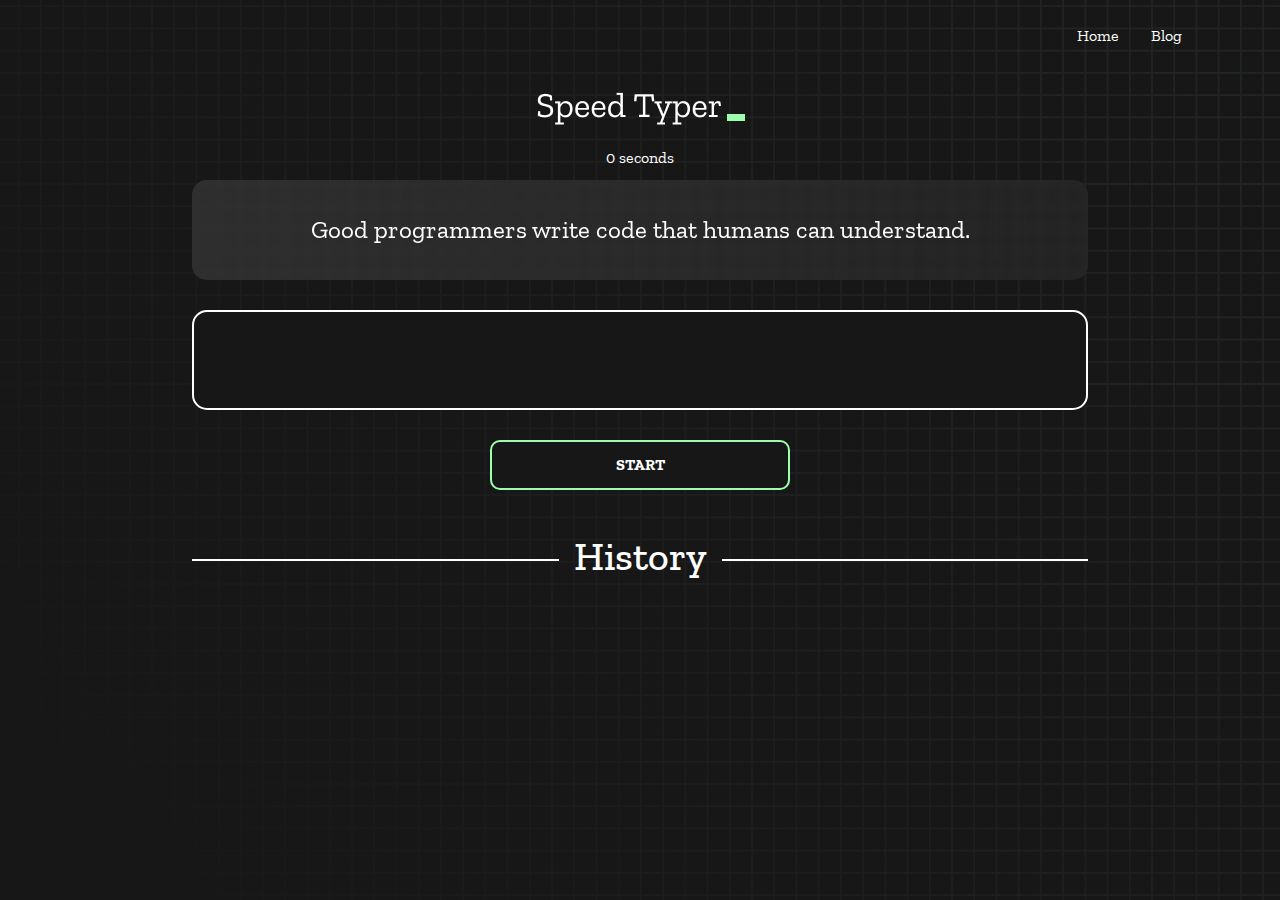
<file: index.html>
<!DOCTYPE html>
<html lang="en">

<head>
  <meta charset="UTF-8" />
  <meta http-equiv="X-UA-Compatible" content="IE=edge" />
  <meta name="viewport" content="width=device-width, initial-scale=1.0" />
  <title>Speed Typer</title>
  <link rel="stylesheet" href="https://cdn.jsdelivr.net/npm/bootstrap@5.2.1/dist/css/bootstrap.min.css">
  <link rel="stylesheet" href="styles.css" />
  <link rel="preconnect" href="https://fonts.googleapis.com" />
  <link rel="preconnect" href="https://fonts.gstatic.com" crossorigin />
  <link href="https://fonts.googleapis.com/css2?family=Zilla+Slab:wght@300;400;500&display=swap" rel="stylesheet" />
</head>

<body>
  <header class="container mt-3"> 
    <ul class="nav justify-content-end">
      <li class="nav-item">
        <a class="nav-link text-white" aria-current="page" href="index.html">Home</a>
      </li>
      <li class="nav-item">
        <a class="nav-link text-white" href="blog.html">Blog</a>
      </li>
    </ul>
  </header>
  <h1 class="title"><img src="./logo.png" /></h1>
  <div id="show-time">0 seconds</div>

  <div class="box-container">
    <div id="question"></div>

    <div id="display" class="inactive"></div>

    <div class="buttons">
      <button id="starts">START</button>
    </div>

    <div class="divider-container">
      <div class="line"></div>
      <h1 class="title2">History</h1>
      <div class="line"></div>
    </div>

      <div id="histories" class="row row-cols-1 row-cols-md-3 g-4">
        
      </div>    
  </div>

  <div id="countdown"></div>
  <div id="modal-background" class="hidden"></div>
    <div id="result" class="hidden"></div>

  <script src="./history.js"></script>
  <script src="./script.js"></script>
</body>

</html>
</file>
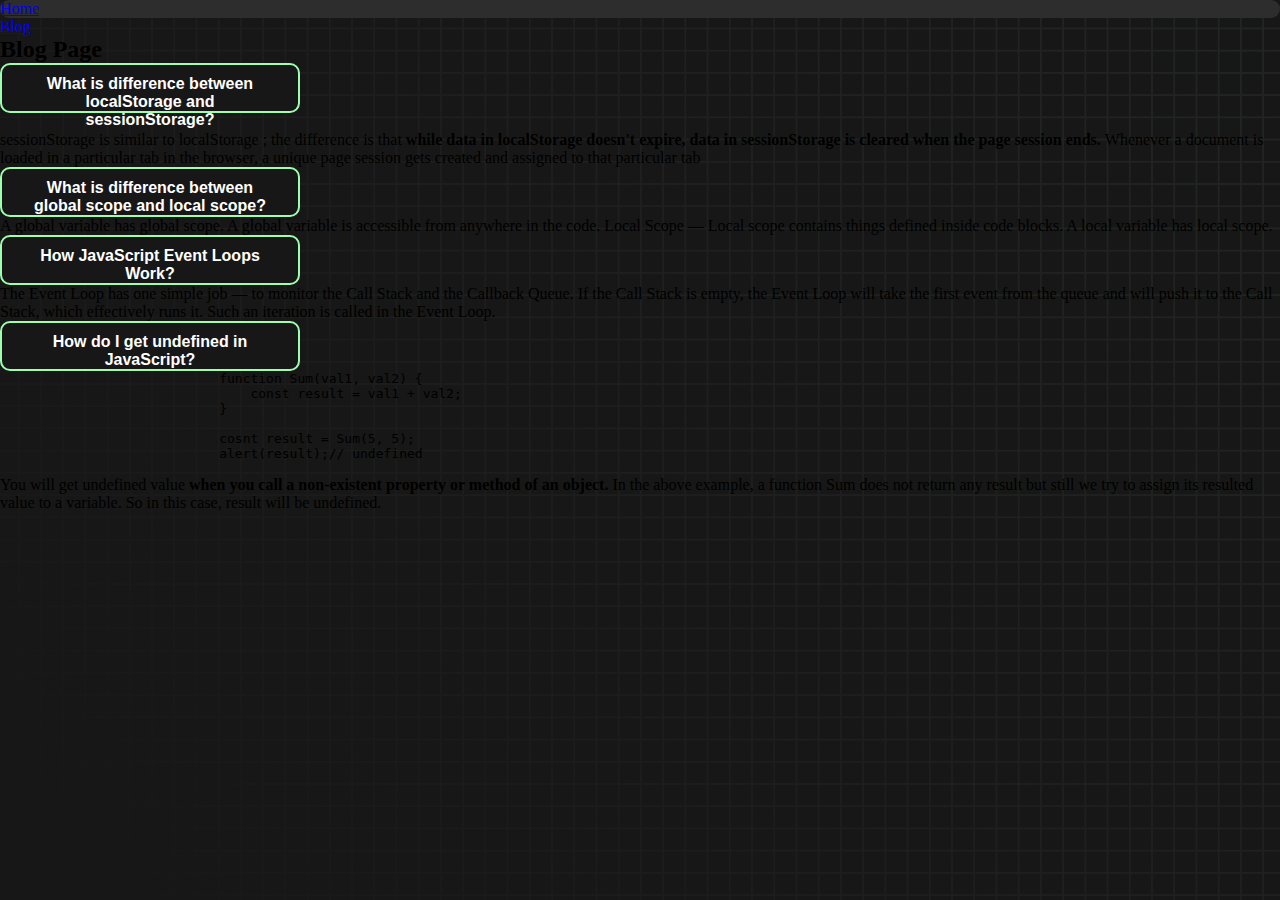
<file: blog.html>
<!doctype html>
<html lang="en">

<head>
    <meta charset="utf-8">
    <meta name="viewport" content="width=device-width, initial-scale=1">
    <title>Blog</title>
    <link href="https://cdn.jsdelivr.net/npm/bootstrap@5.2.1/dist/css/bootstrap.min.css" rel="stylesheet"
        integrity="sha384-iYQeCzEYFbKjA/T2uDLTpkwGzCiq6soy8tYaI1GyVh/UjpbCx/TYkiZhlZB6+fzT" crossorigin="anonymous">
    <link rel="stylesheet" href="styles.css" />
</head>

<body>
    <header class="container mt-3"> 
        <ul class="nav justify-content-end">
          <li class="nav-item">
            <a class="nav-link text-white" aria-current="page" href="index.html">Home</a>
          </li>
          <li class="nav-item">
            <a class="nav-link text-white" href="blog.html">Blog</a>
          </li>
        </ul>
        <h2 class="text-white text-center">Blog Page</h2>
      </header>
    <main class="container mt-5">
        <div class="accordion" id="accordionExample">
            <div class="accordion-item">
                <h2 class="accordion-header" id="headingOne">
                    <button class="accordion-button" type="button" data-bs-toggle="collapse"
                        data-bs-target="#collapseOne" aria-expanded="true" aria-controls="collapseOne">
                        What is difference between localStorage and sessionStorage?
                    </button>
                </h2>
                <div id="collapseOne" class="accordion-collapse collapse show" aria-labelledby="headingOne"
                    data-bs-parent="#accordionExample">
                    <div class="accordion-body">
                        sessionStorage is similar to localStorage ; the difference is that <b>while data in localStorage doesn't expire, data in sessionStorage is cleared when the page session ends. </b> Whenever a document is loaded in a particular tab in the browser, a unique page session gets created and assigned to that particular tab
                    </div>
                </div>
            </div>
            <div class="accordion-item">
                <h2 class="accordion-header" id="headingTwo">
                    <button class="accordion-button collapsed" type="button" data-bs-toggle="collapse"
                        data-bs-target="#collapseTwo" aria-expanded="false" aria-controls="collapseTwo">
                        What is difference between global scope and local scope?
                    </button>
                </h2>
                <div id="collapseTwo" class="accordion-collapse collapse" aria-labelledby="headingTwo"
                    data-bs-parent="#accordionExample">
                    <div class="accordion-body">
                        A global variable has global scope. A global variable is accessible from anywhere in the code. Local Scope — Local scope contains things defined inside code blocks. A local variable has local scope.
                    </div>
                </div>
            </div>
            <div class="accordion-item">
                <h2 class="accordion-header" id="headingThree">
                    <button class="accordion-button collapsed" type="button" data-bs-toggle="collapse"
                        data-bs-target="#collapseThree" aria-expanded="false" aria-controls="collapseThree">
                        How JavaScript Event Loops Work?
                    </button>
                </h2>
                <div id="collapseThree" class="accordion-collapse collapse" aria-labelledby="headingThree"
                    data-bs-parent="#accordionExample">
                    <div class="accordion-body">
                        The Event Loop has one simple job — to monitor the Call Stack and the Callback Queue. If the Call Stack is empty, the Event Loop will take the first event from the queue and will push it to the Call Stack, which effectively runs it. Such an iteration is called in the Event Loop.
                    </div>
                </div>
            </div>
            <div class="accordion-item">
                <h2 class="accordion-header" id="headingFour">
                    <button class="accordion-button collapsed" type="button" data-bs-toggle="collapse"
                        data-bs-target="#collapseFour" aria-expanded="false" aria-controls="collapseFour">
                        How do I get undefined in JavaScript?
                    </button>
                </h2>
                <div id="collapseFour" class="accordion-collapse collapse" aria-labelledby="headingFour"
                    data-bs-parent="#accordionExample">
                    <div class="accordion-body">
                        <pre>
                            function Sum(val1, val2) {
                                const result = val1 + val2;
                            }

                            cosnt result = Sum(5, 5);
                            alert(result);// undefined
                        </pre>
                        You will get undefined value <b>when you call a non-existent property or method of an object.</b> In the above example, a function Sum does not return any result but still we try to assign its resulted value to a variable. So in this case, result will be undefined.
                    </div>
                </div>
            </div>
        </div>
    </main>
    <script src="https://cdn.jsdelivr.net/npm/bootstrap@5.2.1/dist/js/bootstrap.bundle.min.js"
        integrity="sha384-u1OknCvxWvY5kfmNBILK2hRnQC3Pr17a+RTT6rIHI7NnikvbZlHgTPOOmMi466C8"
        crossorigin="anonymous"></script>
</body>

</html>
</file>
<file: styles.css>
* {
  padding: 0;
  margin: 0;
  box-sizing: border-box;
}

body {
  background-image: url("./bg.png");
  background-size: cover;
  background-position: left top;
  font-family: "Zilla Slab", serif;
}


.box-container {
  width: 70%;
  margin: 0 auto;
}

#question {
  height: 100px;
  display: flex;
  align-items: center;
  justify-content: center;
  color: white;
  font-size: 25px;
  border-radius: 15px;
  background: rgb(255, 255, 255);
  background: linear-gradient(92.49deg,
      rgba(255, 255, 255, 0.1) 0.18%,
      rgba(255, 255, 255, 0.05) 99.85%);
  backdrop-filter: blur(5px);
  margin-bottom: 30px;
}

#display {
  height: 100px;
  display: flex;
  flex-wrap: wrap;
  align-items: center;
  padding-left: 5rem;
  color: white;
  font-size: 32px;
  background-color: #171717;
  border: 2px solid #9dffad;
  border-radius: 15px;
}

#countdown {
  position: fixed;
  height: 100vh;
  width: 100vw;
  background-color: rgba(0, 0, 0, 0.8);
  top: 0;
  left: 0;
  display: flex;
  align-items: center;
  justify-content: center;
  font-size: 3rem;
  color: white;
  display: none;
}

#result {
  position: absolute;
  top: 50%;
  left: 50%;
  transform: translate(-50%, -50%);
  height: 250px;
  width: 400px;
  background-color: #171717;
  border-radius: 15px;
  border: 2px solid #9dffad;
  color: white;
  text-align: center;
  padding: 2rem;
}

#result p {
  margin-bottom: 15px;
}

#show-time {
  text-align: center;
  color: white;
  margin: 10px 0;
}

.green {
  color: #9dffad;
}

.red {
  color: #eb6565;
}

.bold {
  font-weight: 700;
}

.inactive {
  border: 2px solid white !important;
}

.hidden {
  display: none;
}

.title {
  text-align: center;
  color: white;
  margin: 20px 0;
}

.divider-container {
  height: 80px;
  display: flex;
  justify-content: center;
  align-items: center;
  gap: 15px;
  margin: 0 auto;
}

.line {
  height: 2px;
  background: white;
  width: 100%;
}

.title2 {
  color: white;
  display: block;
}

.buttons {
  display: flex;
  justify-content: center;
  margin: 30px 0;
}

button {
  padding: 10px 20px;
  border: none;
  font-size: 16px;
  font-weight: bold;
  width: 300px;
  height: 50px;
  color: white;
  background-color: #171717;
  border-radius: 10px;
  border: 2px solid #9dffad;
  cursor: pointer;
}

#histories {
  display: flex;
  flex-wrap: wrap;
  justify-content: space-around;
}
.grid-container {
  display: grid;
  grid-template-columns: 200px 2fr;
  background-color: #2196F3;
  padding: 10px;
}
.grid-item {
  background-color: rgba(255, 255, 255, 0.8);
  border: 1px solid rgba(0, 0, 0, 0.8);
  padding: 20px;
  font-size: 30px;
  text-align: center;
}
.nav-item:hover{
  background-color: #2D2D2D;
  border-radius: 10px;
}

.card {
  width: 100%;
  height: 100%;
  padding: 50px;
  display: flex;
  justify-content: space-between;
  align-items: center;
  padding: 20px 30px;
  color: white;
  border-radius: 15px;
  background: rgb(255, 255, 255);
  background: linear-gradient(92.49deg,
      rgba(255, 255, 255, 0.1) 0.18%,
      rgba(255, 255, 255, 0.05) 99.85%);
  backdrop-filter: blur(5px);
  margin-bottom: 30px;
} 

#modal-background {
  background: rgb(255, 255, 255);
  background: linear-gradient(92.49deg,
      rgba(255, 255, 255, 0.1) 0.18%,
      rgba(255, 255, 255, 0.05) 99.85%);
  backdrop-filter: blur(5px);
  height: 100vh;
  width: 100%;
  position: fixed;
  top: 0;
}

@media only screen and (max-width: 700px) {
  .box-container {
    padding: 0 20px;
    width: 100%;
  }

  .card {
    flex-direction: column;
  }
}
</file>
